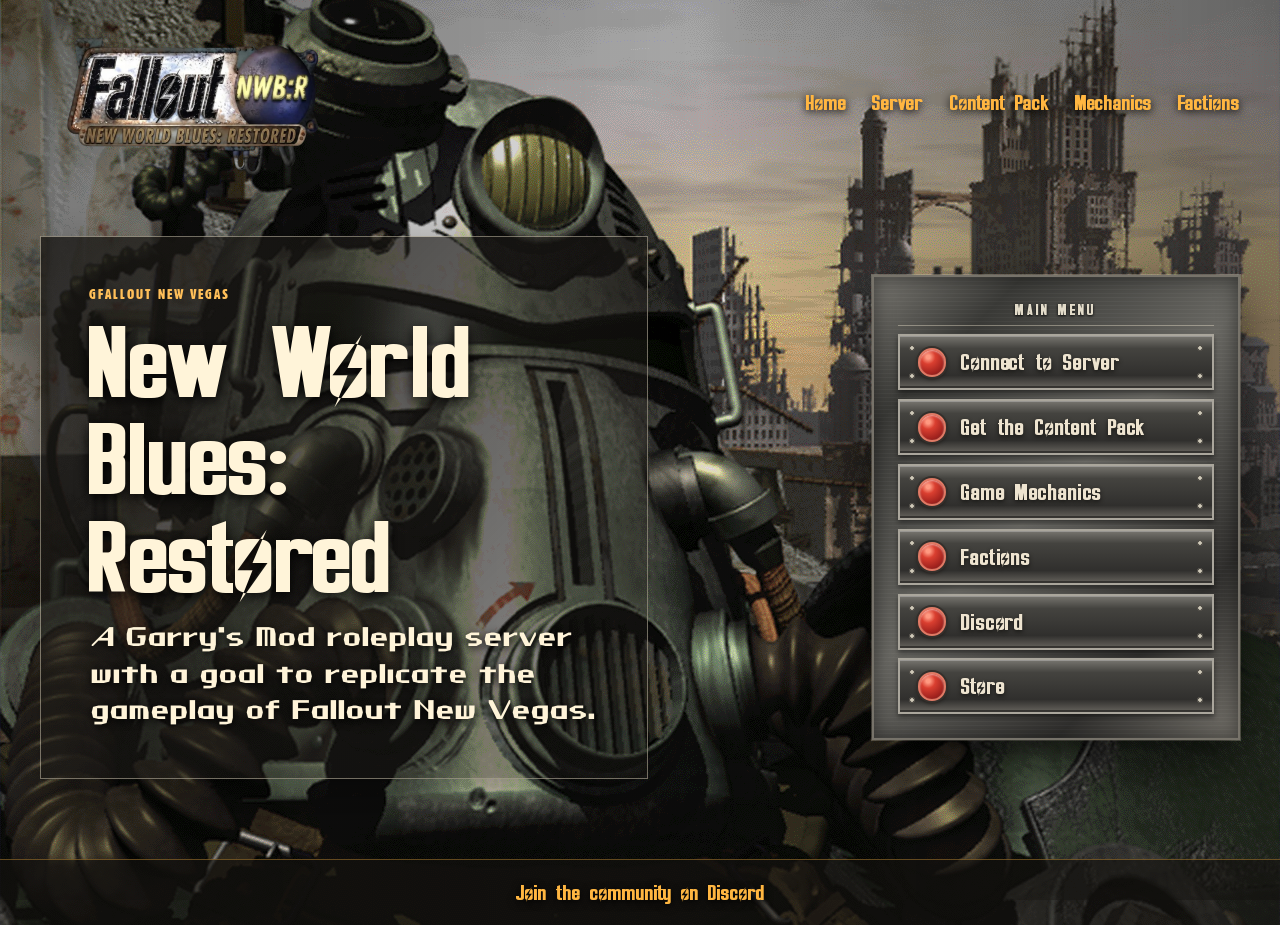
<file: index.html>
<!doctype html>
<html lang="en">
<head>
  <meta charset="utf-8">
  <meta name="viewport" content="width=device-width, initial-scale=1">
  <meta name="description" content="Enter GFallout: New Vegas, a Garry's Mod roleplay community set in the Mojave.">
  <link rel="stylesheet" href="styles.css">
  <title>GFallout: New Vegas</title>
</head>
<body>
  <header class="site-header">
    <a class="site-logo" href="index.html" aria-label="GFallout home">
      <img src="logo.png" alt="GFallout">
    </a>
    <nav class="site-nav" aria-label="Main navigation">
      <a href="index.html" aria-current="page">Home</a>
      <a href="server.html">Server</a>
      <a href="content-pack.html">Content Pack</a>
      <a href="mechanics.html">Mechanics</a>
      <a href="factions.html">Factions</a>
    </nav>
  </header>

  <main class="home-layout">
    <section class="home-copy" aria-labelledby="page-title">
      <p class="eyebrow">GFallout New Vegas</p>
      <h1 id="page-title">New World Blues: Restored</h1>
      <p>A Garry's Mod roleplay server with a goal to replicate the gameplay of Fallout New Vegas.</p>
    </section>

    <nav class="fallout-menu" aria-label="Wasteland menu">
      <a href="server.html">Connect to Server</a>
      <a href="content-pack.html">Get the Content Pack</a>
      <a href="mechanics.html">Game Mechanics</a>
      <a href="factions.html">Factions</a>
      <a href="https://discord.gg/ymjm2Yqm83" target="_blank" rel="noopener noreferrer">Discord</a>
      <a href="https://newworldblues.store" target="_blank" rel="noopener noreferrer">Store</a>
    </nav>
  </main>

  <footer class="site-footer">
    <a href="https://discord.gg/ymjm2Yqm83" target="_blank" rel="noopener noreferrer">Join the community on Discord</a>
  </footer>
</body>
</html>
</file>
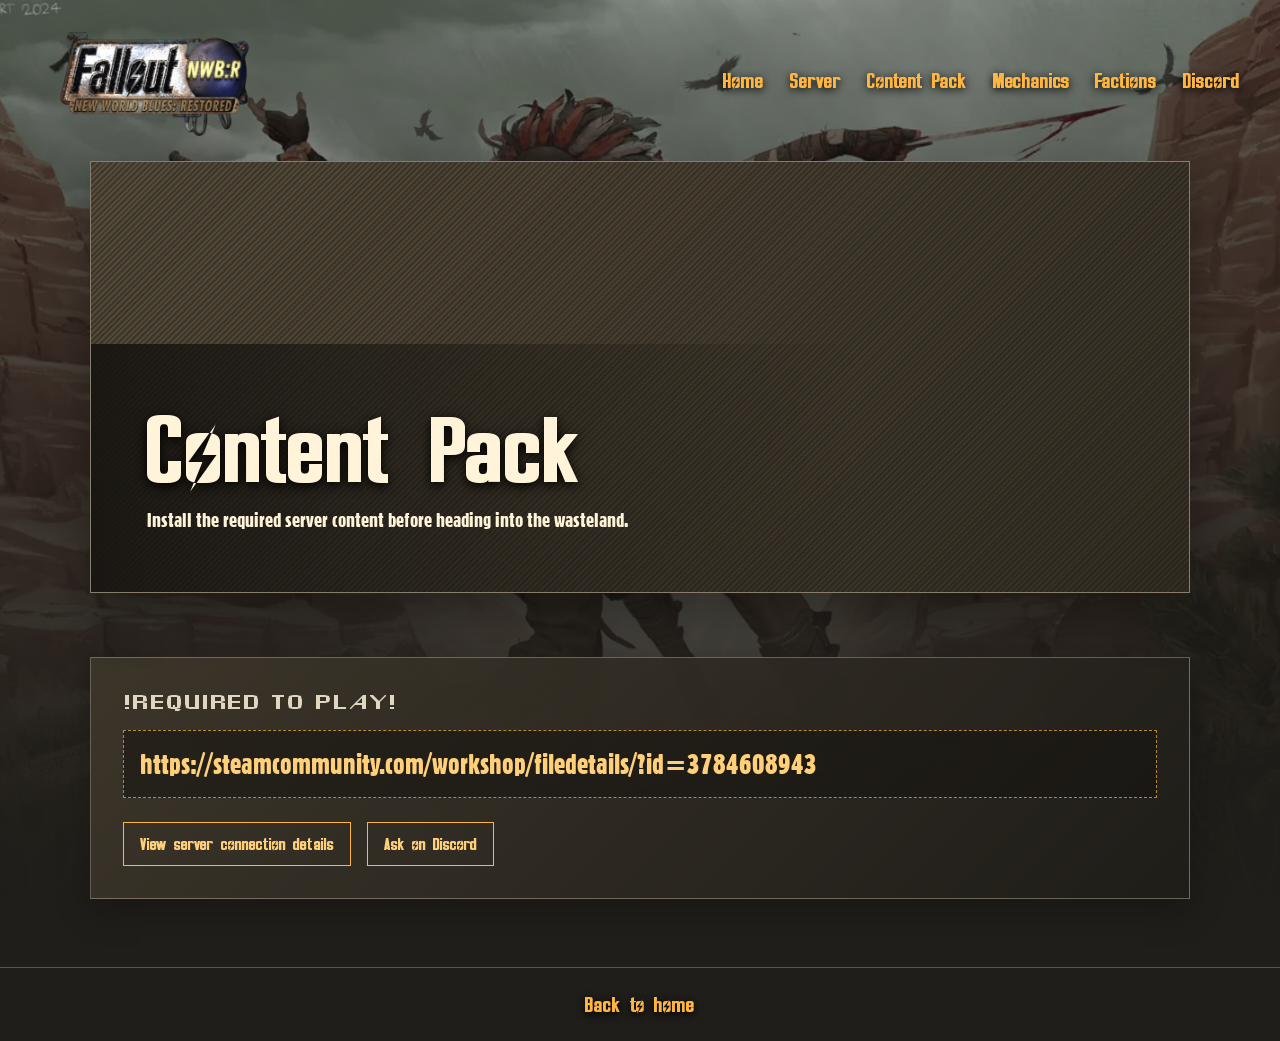
<file: content-pack.html>
<!doctype html>
<html lang="en">
<head>
  <meta charset="utf-8">
  <meta name="viewport" content="width=device-width, initial-scale=1">
  <meta name="description" content="Find the content pack required to play on GFallout: New Vegas.">
  <link rel="stylesheet" href="factions.css">
  <title>Content Pack | GFallout: New Vegas</title>
</head>
<body>
  <header class="site-header">
    <a class="site-logo" href="home.html" aria-label="GFallout home">
      <img src="logo.png" alt="GFallout">
    </a>
    <nav class="site-nav" aria-label="Main navigation">
      <a href="home.html">Home</a>
      <a href="server.html">Server</a>
      <a href="content-pack.html" aria-current="page">Content Pack</a>
      <a href="mechanics.html">Mechanics</a>
      <a href="factions.html">Factions</a>
      <a href="https://discord.gg/ymjm2Yqm83" target="_blank" rel="noopener noreferrer">Discord</a>
    </nav>
  </header>

  <main class="info-content">
    <section class="factions-hero info-hero" aria-labelledby="page-title">
      <div class="background-placeholder" aria-hidden="true"></div>
      <div class="hero-copy">
        <h1 id="page-title">Content Pack</h1>
        <p>Install the required server content before heading into the wasteland.</p>
      </div>
    </section>

    <section class="info-panel" aria-labelledby="pack-title">
      <p class="eyebrow">!Required to play!</p>
      <a class="server-address" href="https://steamcommunity.com/workshop/filedetails/?id=3784608943" target="_blank" rel="noopener noreferrer">https://steamcommunity.com/workshop/filedetails/?id=3784608943</a>
      <div class="info-actions">
        <a href="server.html">View server connection details</a>
        <a href="https://discord.gg/ymjm2Yqm83" target="_blank" rel="noopener noreferrer">Ask on Discord</a>
      </div>
    </section>
  </main>

  <footer class="site-footer">
    <a href="home.html">Back to home</a>
  </footer>
</body>
</html>
</file>
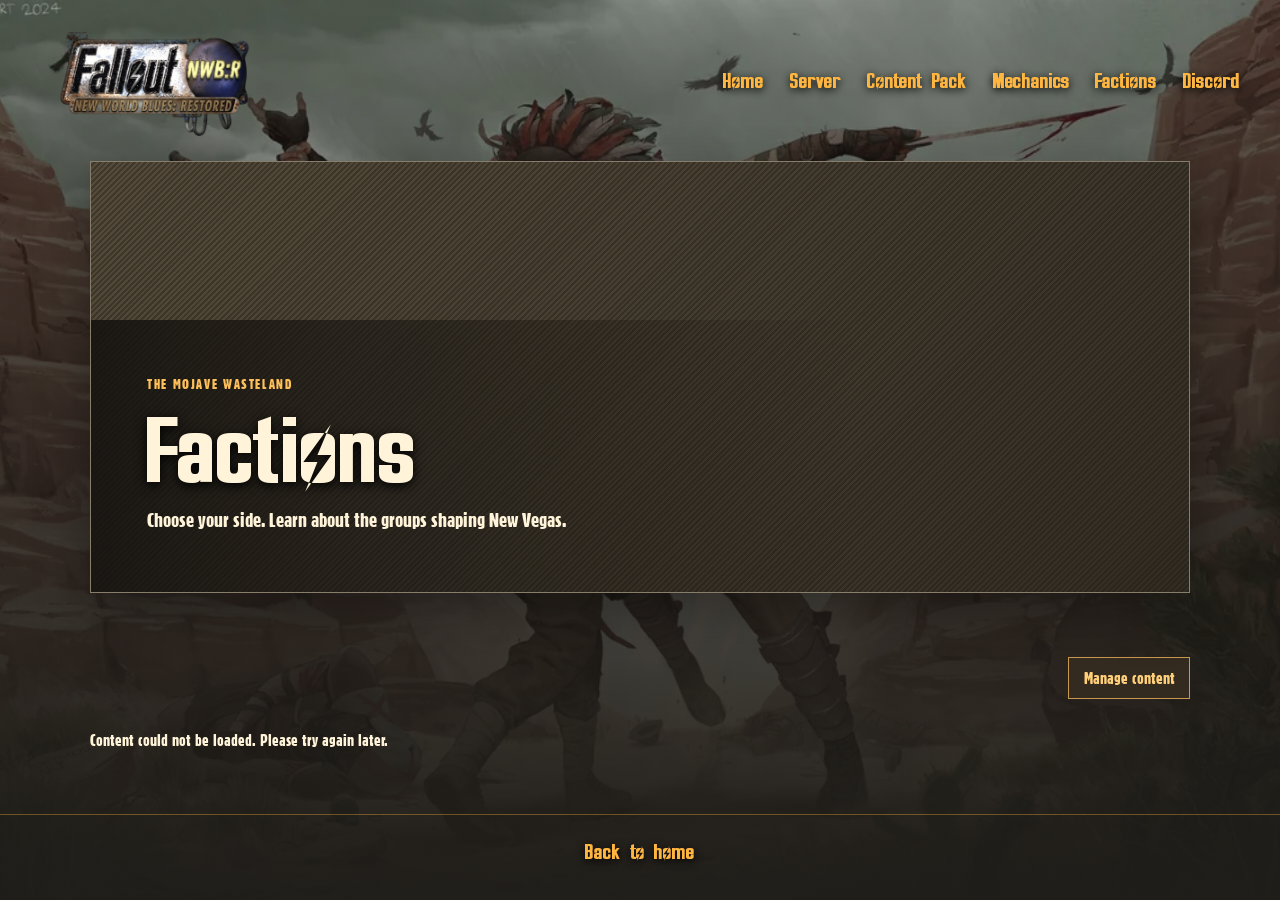
<file: factions.html>
<!doctype html>
<html lang="en">
<head>
  <meta charset="utf-8">
  <meta name="viewport" content="width=device-width, initial-scale=1">
  <meta name="description" content="Meet the major, minor, and merchant factions of New World Blues.">
  <link rel="stylesheet" href="factions.css">
  <title>Factions | GFallout: New Vegas</title>
</head>
<body class="factions-page">
  <header class="site-header">
    <a class="site-logo" href="home.html" aria-label="GFallout home">
      <img src="logo.png" alt="GFallout">
    </a>
    <nav class="site-nav" aria-label="Main navigation">
      <a href="home.html">Home</a>
      <a href="server.html">Server</a>
      <a href="content-pack.html">Content Pack</a>
      <a href="mechanics.html">Mechanics</a>
      <a href="factions.html" aria-current="page">Factions</a>
      <a href="https://discord.gg/ymjm2Yqm83" target="_blank" rel="noopener noreferrer">Discord</a>
    </nav>
  </header>

  <main class="factions-content">
    <section class="factions-hero" aria-labelledby="page-title">
      <div class="background-placeholder" role="img" aria-label="Placeholder for faction background image">
      </div>
      <div class="hero-copy">
        <p class="eyebrow">The Mojave Wasteland</p>
        <h1 id="page-title">Factions</h1>
        <p>Choose your side. Learn about the groups shaping New Vegas.</p>
      </div>
    </section>

<div class="admin-bar"><button type="button" id="manage-button">Manage content</button></div>
<p id="content-status" role="status">Loading content…</p><div id="content-groups"></div>
<dialog id="admin-dialog"><div class="dialog-heading"><div><p class="eyebrow">Administration</p><h2>Manage content</h2></div><button type="button" id="close-admin" aria-label="Close">×</button></div>
<p>Sign in with your editor account to update the live site.</p>
<form id="login-form"><label>Email <input name="email" type="email" autocomplete="username" required></label><label>Password <input name="password" type="password" autocomplete="current-password" required></label><button>Sign in</button></form>
<div id="editor" hidden><div class="editor-actions"><button type="button" id="new-item">Add new</button><button type="button" id="logout">Sign out</button></div><div id="admin-list"></div>
<form id="item-form" hidden><h3 id="form-title">Add new</h3><label>Name <input name="name" maxlength="100" required></label><label id="category-label">Category <select name="category"><option value="major">Major</option><option value="minor">Minor</option><option value="merchant">Merchant</option></select></label><label>Description <textarea name="description" maxlength="2000" rows="5" required></textarea></label><label id="image-label">Faction logo <input name="image" type="file" accept="image/png,image/jpeg,image/webp"></label><p id="image-help" class="form-help">Images are automatically center-cropped to a square. Leave empty to keep the current logo.</p><img id="logo-preview" class="logo-preview" alt="Logo preview" hidden><label class="check-label"><input name="visible" type="checkbox" checked> Visible to visitors</label><div class="editor-actions"><button type="submit">Save changes</button><button type="button" id="cancel-edit">Cancel</button></div></form></div><p id="admin-status" role="status"></p></dialog><script src="content.js?v=60bc88df8cea" defer></script>
  </main>

  <footer class="site-footer">
    <a href="home.html">Back to home</a>
  </footer>
</body>
</html>
</file>
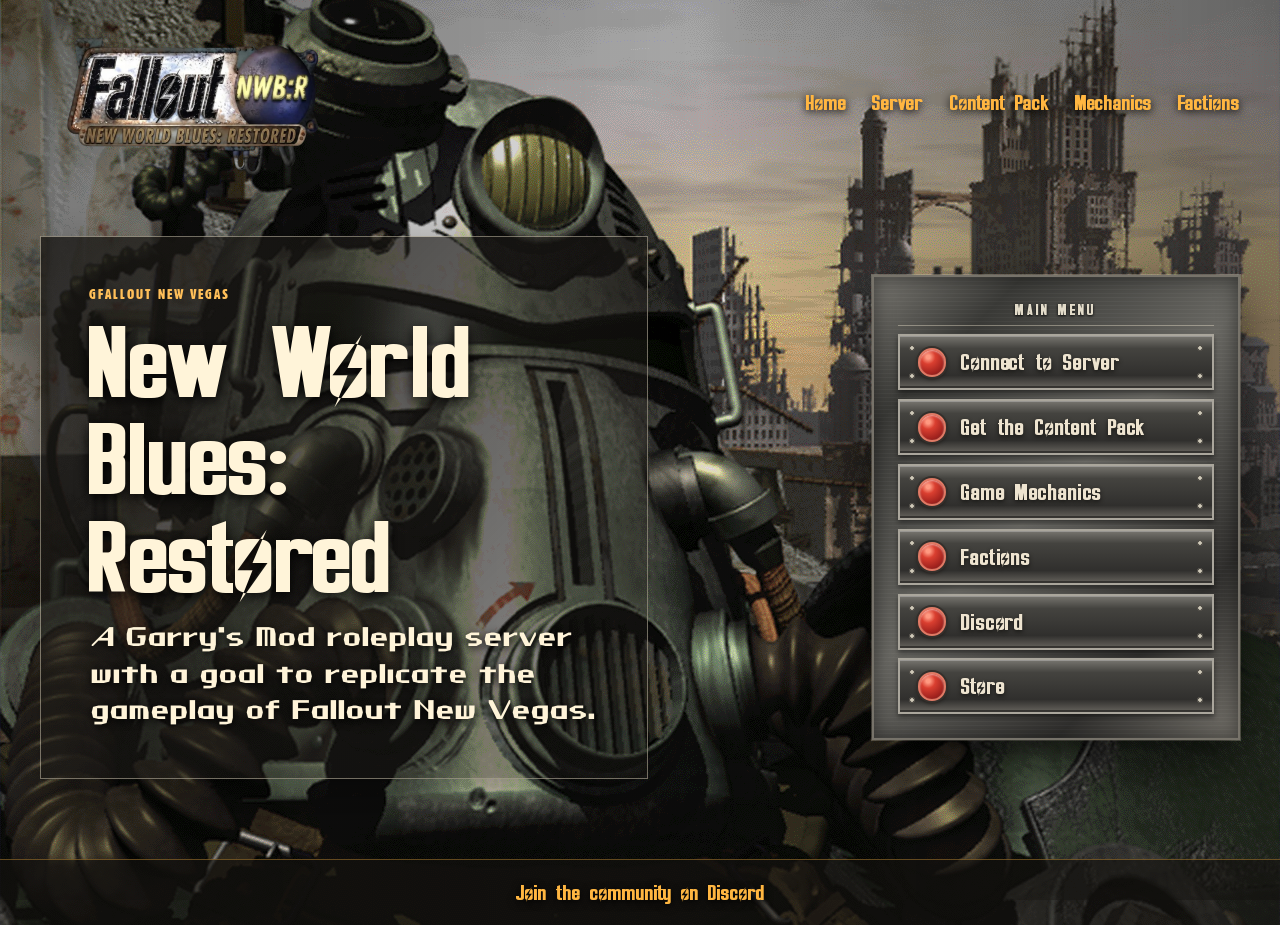
<file: home.html>
<!doctype html>
<html lang="en">
<head>
  <meta charset="utf-8">
  <meta name="viewport" content="width=device-width, initial-scale=1">
  <meta name="description" content="Enter GFallout: New Vegas, a Garry's Mod roleplay community set in the Mojave.">
  <link rel="stylesheet" href="styles.css">
  <title>GFallout: New Vegas</title>
</head>
<body>
  <header class="site-header">
    <a class="site-logo" href="home.html" aria-label="GFallout home">
      <img src="logo.png" alt="GFallout">
    </a>
    <nav class="site-nav" aria-label="Main navigation">
      <a href="home.html" aria-current="page">Home</a>
      <a href="server.html">Server</a>
      <a href="content-pack.html">Content Pack</a>
      <a href="mechanics.html">Mechanics</a>
      <a href="factions.html">Factions</a>
    </nav>
  </header>

  <main class="home-layout">
    <section class="home-copy" aria-labelledby="page-title">
      <p class="eyebrow">GFallout New Vegas</p>
      <h1 id="page-title">New World Blues: Restored</h1>
      <p>A Garry's Mod roleplay server with a goal to replicate the gameplay of Fallout New Vegas.</p>
    </section>

    <nav class="fallout-menu" aria-label="Wasteland menu">
      <a href="server.html">Connect to Server</a>
      <a href="content-pack.html">Get the Content Pack</a>
      <a href="mechanics.html">Game Mechanics</a>
      <a href="factions.html">Factions</a>
      <a href="https://discord.gg/ymjm2Yqm83" target="_blank" rel="noopener noreferrer">Discord</a>
      <a href="https://newworldblues.store" target="_blank" rel="noopener noreferrer">Store</a>
    </nav>
  </main>

  <footer class="site-footer">
    <a href="https://discord.gg/ymjm2Yqm83" target="_blank" rel="noopener noreferrer">Join the community on Discord</a>
  </footer>
</body>
</html>
</file>
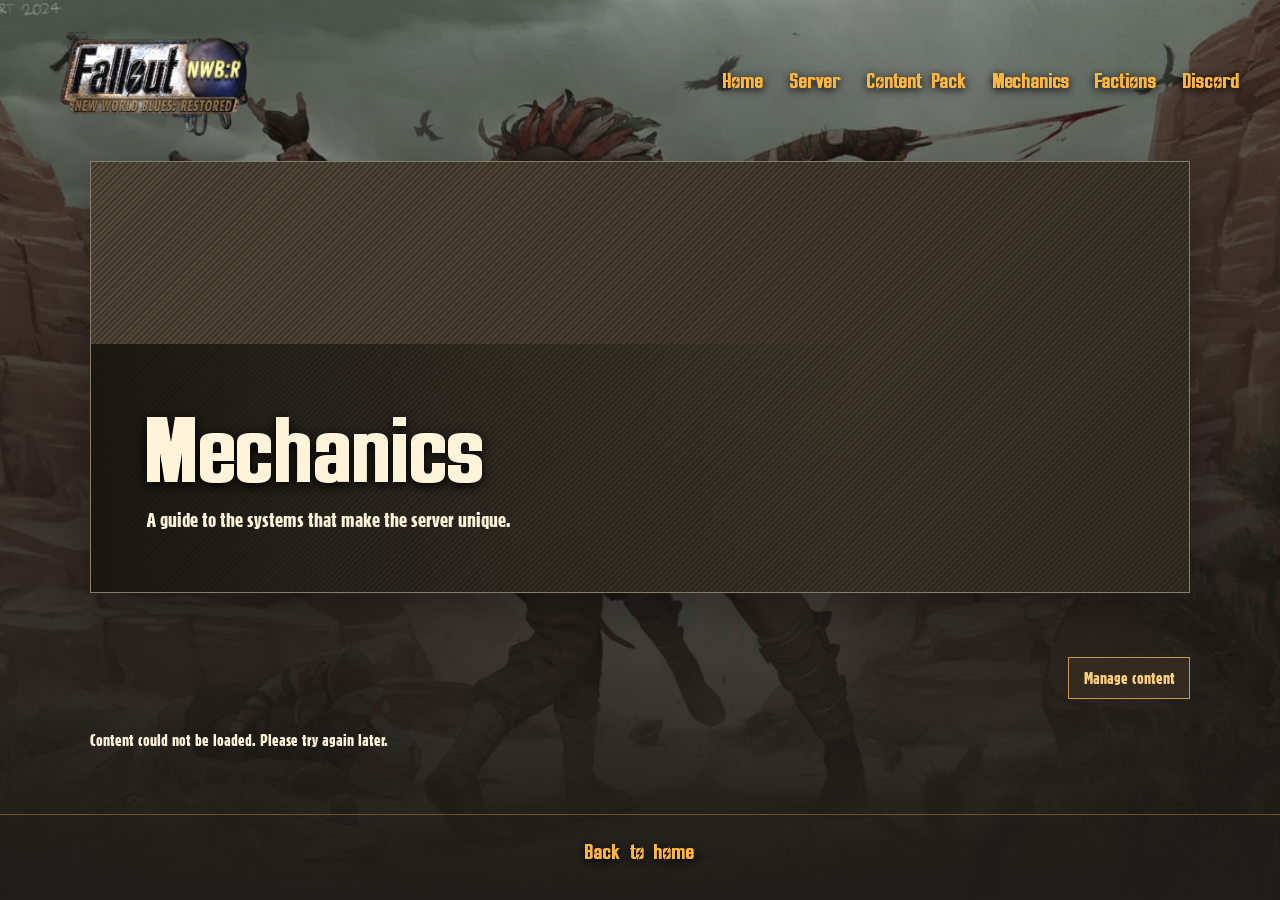
<file: mechanics.html>
<!doctype html>
<html lang="en">
<head>
  <meta charset="utf-8">
  <meta name="viewport" content="width=device-width, initial-scale=1">
  <meta name="description" content="Browse the gameplay mechanics of GFallout: New Vegas.">
  <link rel="stylesheet" href="factions.css">
  <title>Mechanics | GFallout: New Vegas</title>
</head>
<body>
  <header class="site-header">
    <a class="site-logo" href="home.html" aria-label="GFallout home">
      <img src="logo.png" alt="GFallout">
    </a>
    <nav class="site-nav" aria-label="Main navigation">
      <a href="home.html">Home</a>
      <a href="server.html">Server</a>
      <a href="content-pack.html">Content Pack</a>
      <a href="mechanics.html" aria-current="page">Mechanics</a>
      <a href="factions.html">Factions</a>
      <a href="https://discord.gg/ymjm2Yqm83" target="_blank" rel="noopener noreferrer">Discord</a>
    </nav>
  </header>

  <main class="factions-content">
    <section class="factions-hero" aria-labelledby="page-title">
      <div class="background-placeholder" aria-hidden="true"></div>
      <div class="hero-copy">
        <h1 id="page-title">Mechanics</h1>
        <p>A guide to the systems that make the server unique.</p>
      </div>
    </section>

<div class="admin-bar"><button type="button" id="manage-button">Manage content</button></div>
<p id="content-status" role="status">Loading content…</p><div id="content-groups"></div>
<dialog id="admin-dialog"><div class="dialog-heading"><div><p class="eyebrow">Administration</p><h2>Manage content</h2></div><button type="button" id="close-admin" aria-label="Close">×</button></div>
<p>Sign in with your editor account to update the live site.</p>
<form id="login-form"><label>Email <input name="email" type="email" autocomplete="username" required></label><label>Password <input name="password" type="password" autocomplete="current-password" required></label><button>Sign in</button></form>
<div id="editor" hidden><div class="editor-actions"><button type="button" id="new-item">Add new</button><button type="button" id="logout">Sign out</button></div><div id="admin-list"></div>
<form id="item-form" hidden><h3 id="form-title">Add new</h3><label>Name <input name="name" maxlength="100" required></label><label id="category-label">Category <select name="category"><option value="major">Major</option><option value="minor">Minor</option><option value="merchant">Merchant</option></select></label><label>Description <textarea name="description" maxlength="2000" rows="5" required></textarea></label><label id="image-label">Faction logo <input name="image" type="file" accept="image/png,image/jpeg,image/webp"></label><p id="image-help" class="form-help">Images are automatically center-cropped to a square. Leave empty to keep the current logo.</p><img id="logo-preview" class="logo-preview" alt="Logo preview" hidden><label class="check-label"><input name="visible" type="checkbox" checked> Visible to visitors</label><div class="editor-actions"><button type="submit">Save changes</button><button type="button" id="cancel-edit">Cancel</button></div></form></div><p id="admin-status" role="status"></p></dialog><script src="content.js?v=60bc88df8cea" defer></script>
  </main>

  <footer class="site-footer">
    <a href="home.html">Back to home</a>
  </footer>
</body>
</html>
</file>
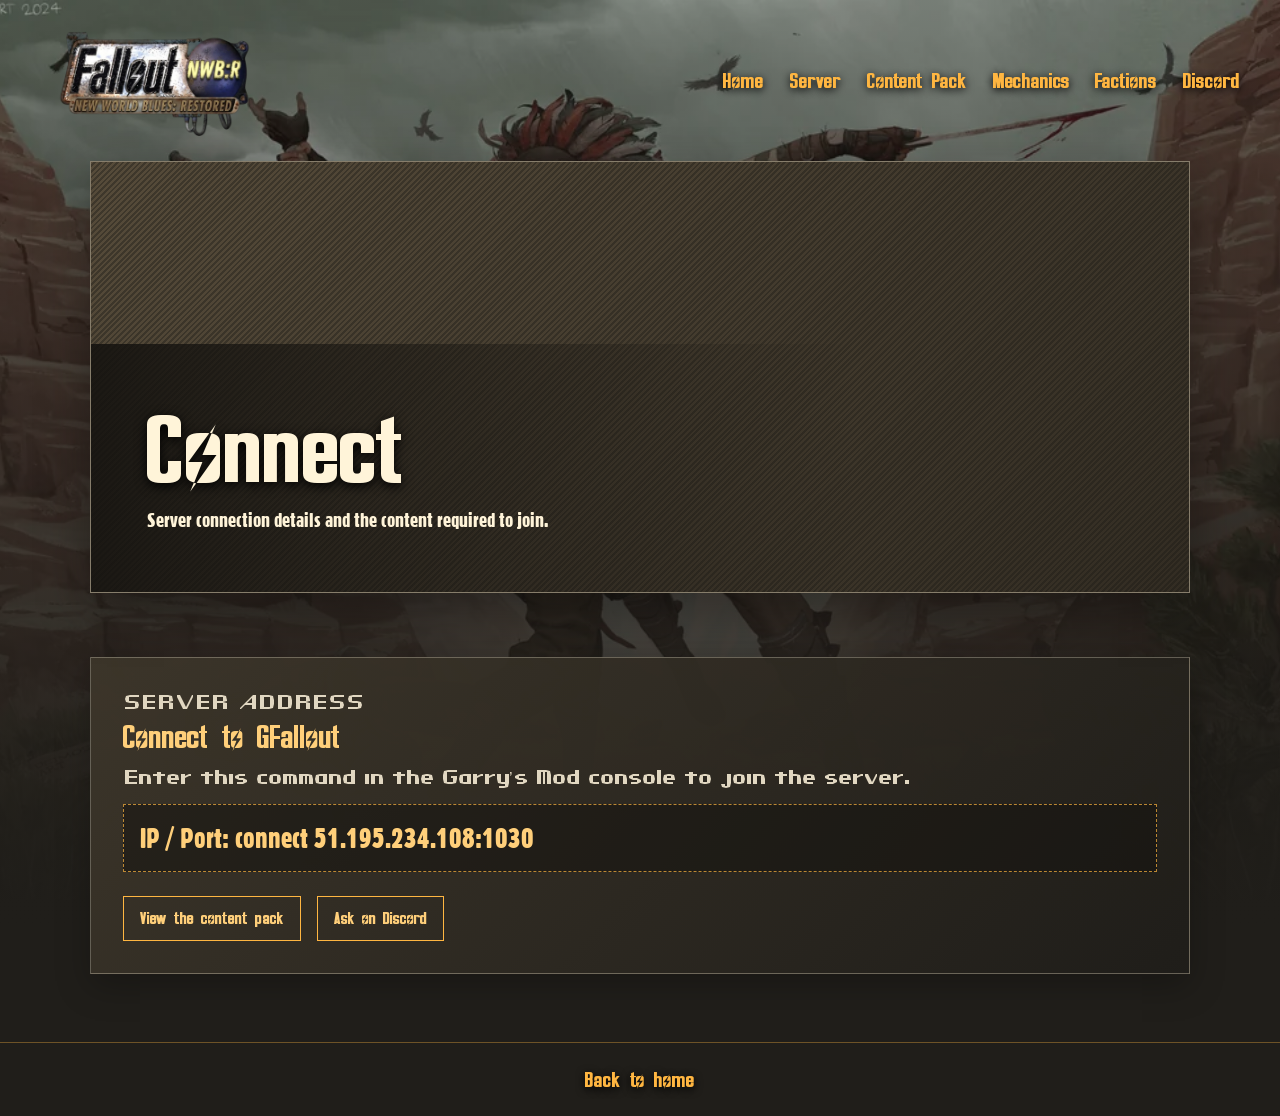
<file: server.html>
<!doctype html>
<html lang="en">
<head>
  <meta charset="utf-8">
  <meta name="viewport" content="width=device-width, initial-scale=1">
  <meta name="description" content="Find the GFallout: New Vegas server connection details.">
  <link rel="stylesheet" href="factions.css">
  <title>Connect to the Server | GFallout: New Vegas</title>
</head>
<body>
  <header class="site-header">
    <a class="site-logo" href="home.html" aria-label="GFallout home">
      <img src="logo.png" alt="GFallout">
    </a>
    <nav class="site-nav" aria-label="Main navigation">
      <a href="home.html">Home</a>
      <a href="server.html" aria-current="page">Server</a>
      <a href="content-pack.html">Content Pack</a>
      <a href="mechanics.html">Mechanics</a>
      <a href="factions.html">Factions</a>
      <a href="https://discord.gg/ymjm2Yqm83" target="_blank" rel="noopener noreferrer">Discord</a>
    </nav>
  </header>

  <main class="info-content">
    <section class="factions-hero info-hero" aria-labelledby="page-title">
      <div class="background-placeholder" aria-hidden="true"></div>
      <div class="hero-copy">
        <h1 id="page-title">Connect</h1>
        <p>Server connection details and the content required to join.</p>
      </div>
    </section>

    <section class="info-panel" aria-labelledby="address-title">
      <p class="eyebrow">Server address</p>
      <h2 id="address-title">Connect to GFallout</h2>
      <p>Enter this command in the Garry’s Mod console to join the server.</p>
      <code class="server-address">IP / Port: connect 51.195.234.108:1030</code>
      <div class="info-actions">
        <a href="content-pack.html">View the content pack</a>
        <a href="https://discord.gg/ymjm2Yqm83" target="_blank" rel="noopener noreferrer">Ask on Discord</a>
      </div>
    </section>
  </main>

  <footer class="site-footer">
    <a href="home.html">Back to home</a>
  </footer>
</body>
</html>
</file>
<file: styles.css>
@font-face {
  font-family: "JH_FALLOUT";
  src: url("JH_FALLOUT.TTF") format("truetype");
  font-weight: normal;
  font-style: normal;
  font-display: swap;
}

@font-face {
  font-family: "TT0807M";
  src: url("TT0807M_.TTF") format("truetype");
  font-weight: normal;
  font-style: normal;
  font-display: swap;
}

@font-face {
  font-family: "Overseer";
  src: url("Overseer.otf") format("opentype");
  font-weight: normal;
  font-style: normal;
  font-display: swap;
}

:root {
  color-scheme: dark;
  color: #fff4d9;
  background: #201e1a;
  font-family: "TT0807M", sans-serif;
  font-synthesis: none;
  text-rendering: optimizeLegibility;
  -webkit-font-smoothing: antialiased;
  -moz-osx-font-smoothing: grayscale;
}

* {
  box-sizing: border-box;
}

body {
  position: relative;
  display: flex;
  min-width: 320px;
  min-height: 100vh;
  min-height: 100svh;
  flex-direction: column;
  margin: 0;
  isolation: isolate;
  background: #28251f url("background_home.jpg") center / cover no-repeat fixed;
}

body::before {
  position: fixed;
  z-index: -1;
  background: linear-gradient(90deg, rgb(16 15 13 / 34%), rgb(16 15 13 / 12%) 55%, rgb(16 15 13 / 48%));
  content: "";
  inset: 0;
  pointer-events: none;
}

a {
  color: inherit;
  text-decoration: none;
}

a:focus-visible {
  outline: 3px solid #fff4d9;
  outline-offset: 4px;
}

.site-header {
  position: relative;
  z-index: 1;
  display: flex;
  width: min(100% - 3rem, 1200px);
  align-items: center;
  justify-content: space-between;
  gap: 2rem;
  margin-inline: auto;
  padding-block: 1rem;
}

.site-logo img {
  display: block;
  width: clamp(13rem, 24vw, 21rem);
  height: auto;
}

.site-nav {
  display: flex;
  flex-wrap: wrap;
  justify-content: flex-end;
  gap: clamp(0.75rem, 2vw, 1.75rem);
}

.site-nav a,
.site-footer a {
  color: #ffb641;
  font-family: "Overseer", sans-serif;
  font-size: clamp(1rem, 1.7vw, 1.4rem);
  text-shadow: 0 2px 8px #000;
  transition: color 180ms ease;
}

.site-nav a:hover,
.site-footer a:hover {
  color: #ffe0a3;
}

.home-layout {
  display: grid;
  width: min(100% - 3rem, 1200px);
  flex: 1;
  grid-template-columns: minmax(0, 1fr) minmax(17rem, 23rem);
  align-items: center;
  gap: clamp(2rem, 8vw, 8rem);
  margin: 0 auto;
  padding-block: 2rem 5rem;
}

.home-copy {
  max-width: 38rem;
  padding: clamp(1.5rem, 4vw, 3rem);
  border: 1px solid rgb(255 244 217 / 40%);
  background: linear-gradient(135deg, rgb(26 24 21 / 82%), rgb(26 24 21 / 36%));
  box-shadow: 0 1rem 3rem rgb(0 0 0 / 36%);
}

.home-copy .eyebrow {
  margin: 0 0 0.6rem;
  color: #ffbf59;
  font-size: 0.9rem;
  letter-spacing: 0.14em;
  text-transform: uppercase;
}

.home-copy h1 {
  margin: 0 0 1rem;
  font-family: "Overseer", sans-serif;
  font-size: clamp(3.2rem, 8vw, 6.5rem);
  font-weight: normal;
  line-height: 0.95;
  text-shadow: 0 3px 14px #000;
}

.home-copy > p:last-child {
  max-width: 35rem;
  margin: 0;
  color: #fff4d9;
  font-family: "JH_FALLOUT", sans-serif;
  font-size: clamp(1rem, 2vw, 1.35rem);
  font-weight: normal;
  line-height: 1.7;
  text-shadow: 0 2px 8px #000;
}

.fallout-menu {
  display: grid;
  gap: 0.55rem;
  padding: clamp(1rem, 2.5vw, 1.5rem);
  border: 2px solid #77736a;
  background:
    repeating-linear-gradient(0deg, rgb(255 255 255 / 3%) 0 1px, transparent 1px 4px),
    linear-gradient(135deg, #77756f, #393936 18%, #686762 48%, #302f2d 78%, #74716a);
  box-shadow: 0 1.25rem 3rem rgb(0 0 0 / 65%), inset 0 0 1.2rem rgb(0 0 0 / 50%), 0 0 0 1px rgb(241 230 207 / 35%);
}

.fallout-menu::before {
  padding-bottom: 0.35rem;
  border-bottom: 1px solid rgb(255 244 217 / 35%);
  color: #e3dcca;
  content: "MAIN MENU";
  font-family: "Overseer", sans-serif;
  font-size: 1rem;
  letter-spacing: 0.16em;
  text-align: center;
  text-shadow: 0 1px 3px #000;
}

.fallout-menu a {
  position: relative;
  display: grid;
  min-height: 3.5rem;
  grid-template-columns: 2rem minmax(0, 1fr);
  align-items: center;
  gap: 0.8rem;
  padding: 0.55rem 1rem;
  border: 2px solid #aaa69c;
  background:
    radial-gradient(circle, #cfc9b8 0 1.5px, #514e48 2px 3px, transparent 3.5px) 7px 7px / 10px 10px no-repeat,
    radial-gradient(circle, #cfc9b8 0 1.5px, #514e48 2px 3px, transparent 3.5px) calc(100% - 7px) 7px / 10px 10px no-repeat,
    radial-gradient(circle, #cfc9b8 0 1.5px, #514e48 2px 3px, transparent 3.5px) 7px calc(100% - 7px) / 10px 10px no-repeat,
    radial-gradient(circle, #cfc9b8 0 1.5px, #514e48 2px 3px, transparent 3.5px) calc(100% - 7px) calc(100% - 7px) / 10px 10px no-repeat,
    linear-gradient(180deg, #77756f, #44433f 24%, #302f2d 76%, #66635d);
  box-shadow: inset 0 1px rgb(255 255 255 / 25%), inset 0 -2px rgb(0 0 0 / 45%), 0 3px 5px rgb(0 0 0 / 45%);
  color: #eee4d0;
  font-family: "Overseer", sans-serif;
  font-size: clamp(1.1rem, 2vw, 1.45rem);
  letter-spacing: 0.04em;
  text-align: left;
  text-shadow: 0 2px 4px #171613;
  transition: background-color 160ms ease, transform 160ms ease;
}

.fallout-menu a::before {
  width: 1.55rem;
  aspect-ratio: 1;
  justify-self: center;
  border: 2px solid #e07a65;
  border-radius: 50%;
  background: radial-gradient(circle at 34% 28%, #ff9981 0 8%, #da3f30 30%, #9e211d 72%, #591511 100%);
  box-shadow: inset 0 1px 2px rgb(255 255 255 / 55%), 0 0 0 2px #342f2b, 0 2px 4px #171411;
  content: "";
}

.fallout-menu a:hover::before {
  background: radial-gradient(circle at 34% 28%, #ffb194 0 8%, #f3533f 30%, #b62922 72%, #6f1b16 100%);
}

.fallout-menu a:hover {
  transform: translateX(3px);
  background-color: #5f5c56;
}

.site-footer {
  padding: 1.25rem;
  border-top: 1px solid rgb(255 182 65 / 35%);
  background: rgb(20 19 16 / 68%);
  text-align: center;
}

@media (max-width: 700px) {
  body {
    background-attachment: scroll;
  }

  .site-header {
    width: min(100% - 2rem, 1200px);
    align-items: flex-start;
    flex-direction: column;
    gap: 0.75rem;
  }

  .site-logo img {
    width: clamp(13rem, 55vw, 18rem);
  }

  .site-nav {
    justify-content: flex-start;
  }

  .home-layout {
    width: min(100% - 2rem, 38rem);
    grid-template-columns: 1fr;
    gap: 1.5rem;
    padding-block: 2rem;
  }

  .home-copy {
    padding: 1.5rem;
  }

  .fallout-menu {
    width: min(100%, 25rem);
    justify-self: center;
  }
}

@media (prefers-reduced-motion: reduce) {
  *,
  *::before,
  *::after {
    scroll-behavior: auto !important;
    transition-duration: 0.01ms !important;
  }
}
</file>
<file: factions.css>
@font-face {
  font-family: "JH_FALLOUT";
  src: url("JH_FALLOUT.TTF") format("truetype");
  font-weight: normal;
  font-style: normal;
  font-display: swap;
}

@font-face {
  font-family: "TT0807M";
  src: url("TT0807M_.TTF") format("truetype");
  font-weight: normal;
  font-style: normal;
  font-display: swap;
}

@font-face {
  font-family: "Overseer";
  src: url("Overseer.otf") format("opentype");
  font-weight: normal;
  font-style: normal;
  font-display: swap;
}

:root {
  color-scheme: dark;
  color: #fff4d9;
  background: #201e1a;
  font-family: "TT0807M", sans-serif;
  font-synthesis: none;
  text-rendering: optimizeLegibility;
  -webkit-font-smoothing: antialiased;
  -moz-osx-font-smoothing: grayscale;
}

* {
  box-sizing: border-box;
}

body {
  min-width: 320px;
  min-height: 100vh;
  margin: 0;
  background:
    linear-gradient(180deg, rgb(25 22 17 / 35%), #201e1a 58rem),
    #201e1a url("faction_background.webp") center top / cover fixed;
}

a {
  color: inherit;
  text-decoration: none;
}

a:focus-visible {
  outline: 3px solid #ffe0a3;
  outline-offset: 4px;
}

.site-header {
  position: relative;
  z-index: 1;
  display: flex;
  width: min(100% - 3rem, 1200px);
  align-items: center;
  justify-content: space-between;
  gap: 2rem;
  margin-inline: auto;
  padding-block: 1rem;
}

.site-logo img {
  display: block;
  width: clamp(9rem, 18vw, 15rem);
  height: auto;
}

.site-nav {
  display: flex;
  flex-wrap: wrap;
  justify-content: flex-end;
  gap: clamp(0.75rem, 2vw, 1.75rem);
}

.site-nav a,
.site-footer a {
  color: #ffb641;
  font-family: "Overseer", sans-serif;
  font-size: clamp(1rem, 1.7vw, 1.4rem);
  text-shadow: 0 2px 8px #000;
  transition: color 180ms ease;
}

.site-nav a:hover,
.site-footer a:hover {
  color: #ffe0a3;
}

.factions-content {
  width: min(100% - 2rem, 1100px);
  margin-inline: auto;
  padding-bottom: 3rem;
}

.factions-hero {
  position: relative;
  display: grid;
  min-height: clamp(15rem, 35vw, 27rem);
  align-items: end;
  overflow: hidden;
  margin-bottom: clamp(3rem, 8vw, 6rem);
  border: 1px solid rgb(255 244 217 / 36%);
  background: #413a2e;
  box-shadow: 0 1rem 3rem rgb(0 0 0 / 35%);
}

.background-placeholder {
  position: absolute;
  inset: 0;
  display: grid;
  place-items: center;
  background:
    linear-gradient(135deg, rgb(28 25 20 / 35%), rgb(28 25 20 / 75%)),
    repeating-linear-gradient(135deg, #75664e 0 2px, #514838 2px 4px);
  color: rgb(255 244 217 / 80%);
  font-family: "TT0807M", sans-serif;
  font-size: clamp(1rem, 2vw, 1.4rem);
  letter-spacing: 0.08em;
  text-align: center;
  text-shadow: 0 2px 8px #000;
}

.background-placeholder span {
  padding: 0.8rem 1.2rem;
  border: 1px dashed rgb(255 244 217 / 65%);
  background: rgb(32 30 26 / 48%);
}

.hero-copy {
  position: relative;
  width: min(100%, 48rem);
  padding: clamp(1.5rem, 5vw, 3.5rem);
  background: linear-gradient(90deg, rgb(20 18 15 / 88%), transparent);
}

.eyebrow {
  margin: 0 0 0.5rem;
  color: #ffbf59;
  font-size: 0.85rem;
  letter-spacing: 0.12em;
  text-transform: uppercase;
}

h1,
h2,
h3,
p {
  margin-top: 0;
}

h1,
h2,
h3 {
  font-family: "Overseer", sans-serif;
  font-weight: normal;
}

h1 {
  margin-bottom: 0.5rem;
  font-size: clamp(3rem, 8vw, 6rem);
  line-height: 1;
  text-shadow: 0 3px 12px #000;
}

.hero-copy > p:last-child {
  max-width: 36rem;
  margin-bottom: 0;
  font-size: clamp(1rem, 2vw, 1.25rem);
  line-height: 1.6;
}

.faction-group {
  margin-bottom: clamp(3rem, 7vw, 5rem);
  scroll-margin-top: 2rem;
}

.group-heading {
  margin-bottom: 1.25rem;
  padding-bottom: 0.8rem;
  border-bottom: 1px solid rgb(255 182 65 / 55%);
}

.group-heading h2 {
  margin-bottom: 0;
  font-size: clamp(2rem, 5vw, 3.25rem);
}

.faction-list {
  display: grid;
  grid-template-columns: repeat(2, minmax(0, 1fr));
  gap: 1rem;
}

.faction-card {
  display: grid;
  min-height: 11rem;
  grid-template-columns: 7rem minmax(0, 1fr);
  align-items: center;
  gap: clamp(1rem, 3vw, 1.75rem);
  padding: clamp(1rem, 3vw, 1.5rem);
  border: 1px solid rgb(255 244 217 / 30%);
  background: linear-gradient(135deg, rgb(61 54 42 / 94%), rgb(31 29 25 / 94%));
  box-shadow: 0 0.75rem 2rem rgb(0 0 0 / 25%);
}

.faction-logo {
  display: grid;
  width: 7rem;
  aspect-ratio: 1;
  place-items: center;
  border: 1px dashed rgb(255 182 65 / 70%);
  background:
    radial-gradient(circle, rgb(255 182 65 / 12%), transparent 68%),
    rgb(20 19 16 / 55%);
  color: #ffbf59;
  font-family: "Overseer", sans-serif;
  font-size: 1.15rem;
  letter-spacing: 0.08em;
  text-transform: uppercase;
}

.faction-logo img {
  display: block;
  width: 100%;
  height: 100%;
  object-fit: contain;
}

.faction-details h3 {
  margin-bottom: 0.5rem;
  color: #ffcf7a;
  font-size: clamp(1.3rem, 2.5vw, 1.8rem);
}

.faction-details p {
  margin-bottom: 0;
  color: #e1d7c1;
  font-family: "JH_FALLOUT", sans-serif;
  font-size: 1rem;
  font-weight: normal;
  line-height: 1.6;
}

.site-footer {
  padding: 1.5rem;
  border-top: 1px solid rgb(255 182 65 / 35%);
  text-align: center;
}

.info-content {
  width: min(100% - 2rem, 1100px);
  margin-inline: auto;
  padding-bottom: 3rem;
}

.info-hero {
  margin-bottom: clamp(2rem, 6vw, 4rem);
}

.info-panel {
  margin-bottom: 1.25rem;
  padding: clamp(1.25rem, 4vw, 2rem);
  border: 1px solid rgb(255 244 217 / 30%);
  background: linear-gradient(135deg, rgb(61 54 42 / 94%), rgb(31 29 25 / 94%));
  box-shadow: 0 0.75rem 2rem rgb(0 0 0 / 25%);
}

.info-panel h2 {
  margin-bottom: 0.65rem;
  color: #ffcf7a;
  font-size: clamp(1.5rem, 3vw, 2rem);
}

.info-panel p {
  margin-bottom: 0;
  color: #e1d7c1;
  font-family: "JH_FALLOUT", sans-serif;
  font-size: 1rem;
  font-weight: normal;
  line-height: 1.7;
}

.server-address {
  display: block;
  margin-top: 0.75rem;
  padding: 1rem;
  border: 1px dashed rgb(255 182 65 / 70%);
  background: rgb(20 19 16 / 55%);
  color: #ffcf7a;
  font-family: "TT0807M", sans-serif;
  font-size: clamp(1.15rem, 3vw, 1.75rem);
  overflow-wrap: anywhere;
}

.info-actions {
  display: flex;
  flex-wrap: wrap;
  gap: 1rem;
  margin-top: 1.5rem;
}

.info-actions a {
  padding: 0.7rem 1rem;
  border: 1px solid #ffb641;
  color: #ffcf7a;
  font-family: "Overseer", sans-serif;
  font-size: 1.1rem;
}

.info-actions a:hover {
  background: rgb(255 182 65 / 14%);
}

.mechanics-list .faction-card {
  grid-template-columns: minmax(8rem, 0.8fr) minmax(0, 1.4fr);
}

.mechanic-image {
  display: grid;
  width: 100%;
  aspect-ratio: 16 / 10;
  place-items: center;
  overflow: hidden;
  border: 1px dashed rgb(255 182 65 / 70%);
  background:
    linear-gradient(135deg, rgb(28 25 20 / 35%), rgb(28 25 20 / 75%)),
    repeating-linear-gradient(135deg, #75664e 0 2px, #514838 2px 4px);
  color: rgb(255 244 217 / 80%);
  font-size: 0.85rem;
  letter-spacing: 0.08em;
  text-align: center;
  text-shadow: 0 2px 8px #000;
}

.mechanic-image img {
  display: block;
  width: 100%;
  height: 100%;
  object-fit: cover;
}

.mechanics-list .faction-details h3 {
  margin-bottom: 0.6rem;
}

@media (max-width: 420px) {
  .mechanics-list .faction-card {
    grid-template-columns: minmax(0, 1fr);
  }
}

@media (max-width: 700px) {
  body {
    background-attachment: scroll;
  }

  .site-header {
    width: min(100% - 2rem, 1200px);
    align-items: flex-start;
    flex-direction: column;
    gap: 0.75rem;
  }

  .site-nav {
    justify-content: flex-start;
  }

  .faction-list {
    grid-template-columns: 1fr;
  }
}

@media (max-width: 420px) {
  .faction-card {
    grid-template-columns: 5rem minmax(0, 1fr);
    gap: 0.85rem;
  }

  .faction-logo {
    width: 5rem;
  }
}
.admin-bar { display:flex; justify-content:flex-end; margin:-2rem 0 2rem; }
button { cursor:pointer; border:1px solid #c9984c; background:#332b20; color:#ffcf7a; padding:.65rem .9rem; font:inherit; }
button:hover { background:#59432a; }
button:focus-visible, input:focus-visible, textarea:focus-visible, select:focus-visible { outline:3px solid #ffe0a3; outline-offset:2px; }
.mechanic-card { grid-template-columns:1fr; }
.empty-state { color:#d9ccb5; }
dialog { width:min(95vw, 48rem); max-height:90vh; overflow:auto; border:1px solid #c9984c; background:#28241e; color:#fff4d9; padding:clamp(1rem,4vw,2rem); box-shadow:0 1rem 4rem #000; }
dialog::backdrop { background:rgb(0 0 0 / 80%); }
.dialog-heading { display:flex; justify-content:space-between; align-items:start; gap:1rem; }
.dialog-heading h2 { font-size:2.5rem; margin-bottom:.5rem; }
.dialog-heading button { font-size:1.5rem; line-height:1; }
dialog p { line-height:1.5; color:#e1d7c1; }
dialog form { display:grid; gap:.9rem; margin:1rem 0; }
dialog label { display:grid; gap:.35rem; }
dialog input:not([type=checkbox]), dialog textarea, dialog select { width:100%; padding:.65rem; border:1px solid #8d7857; background:#171511; color:#fff4d9; font:inherit; }
dialog .check-label { display:flex; align-items:center; gap:.5rem; }
.form-help { font-size:.85rem; margin:0; }
.editor-actions { display:flex; flex-wrap:wrap; gap:.5rem; }
.admin-row { display:flex; justify-content:space-between; align-items:center; gap:1rem; padding:.8rem 0; border-bottom:1px solid #66553a; }
.logo-preview { width:7rem; height:7rem; object-fit:cover; border:1px solid #c9984c; }
#admin-status { color:#ffcf7a; }
@media(max-width:520px) { .admin-row { align-items:flex-start; flex-direction:column; } }
</file>
